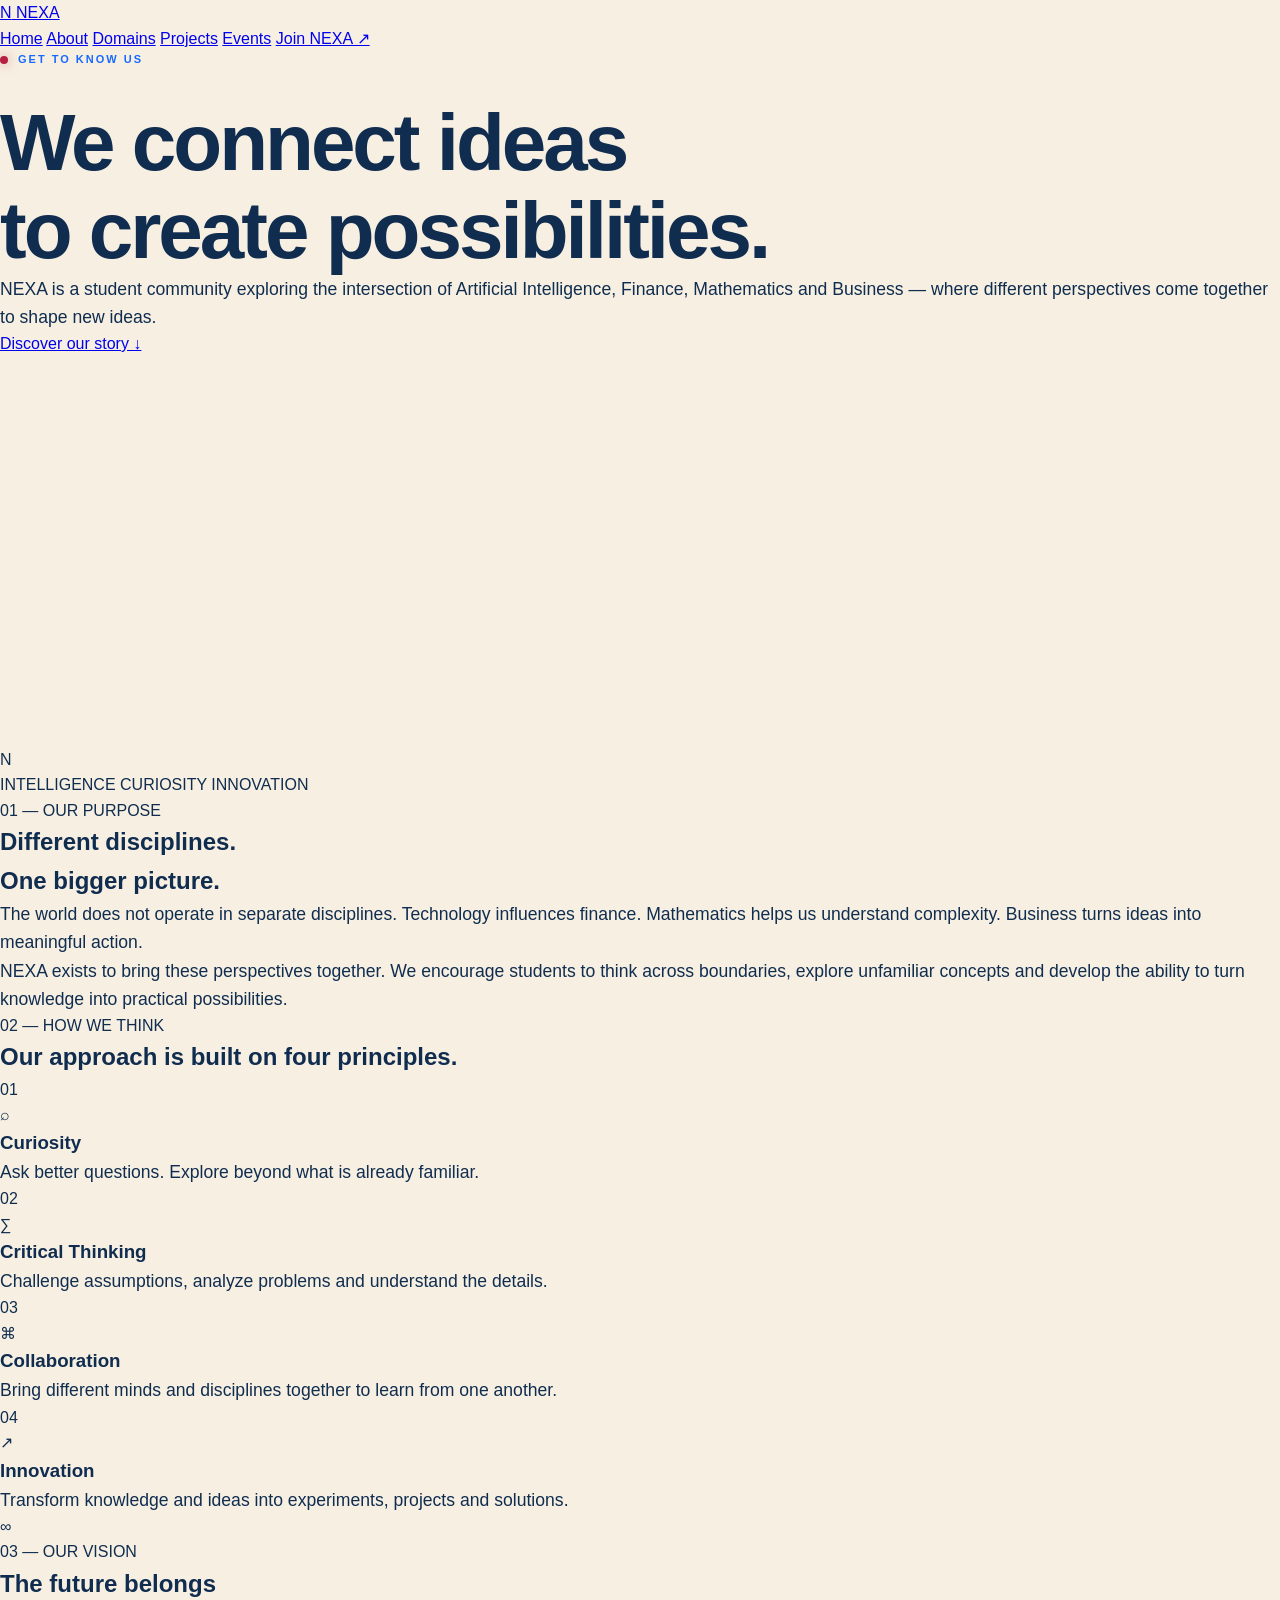
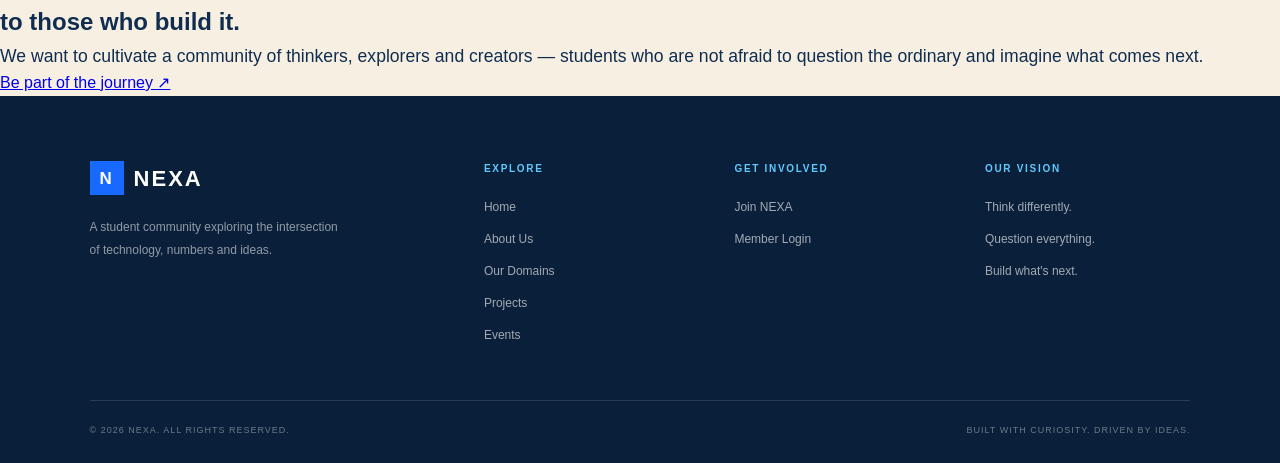
<file: NEXA-WEBSITE/pages/abou.html>
<!DOCTYPE html>
<html lang="en">

<head>
    <meta charset="UTF-8">
    <meta name="viewport" content="width=device-width, initial-scale=1.0">
    <title>About Us | NEXA</title>
    <link rel="stylesheet" href="../css/style.css">
</head>

<body>

    <!-- ABOUT PAGE HEADER -->
    <header class="subpage-header">
        <a href="../index.html" class="subpage-logo">
            <span class="logo-mark">N</span>
            <span>NEXA</span>
        </a>

        <nav class="subpage-nav">
            <a href="../index.html">Home</a>
            <a href="about.html" class="active">About</a>
            <a href="domains.html">Domains</a>
            <a href="projects.html">Projects</a>
            <a href="events.html">Events</a>
            <a href="join.html" class="subpage-join">Join NEXA ↗</a>
        </nav>
    </header>


    <main>

        <!-- ABOUT HERO -->
        <section class="about-page-hero">

            <div class="about-page-hero-content">
                <div class="eyebrow">
                    <span class="status-dot"></span>
                    GET TO KNOW US
                </div>

                <h1>
                    We connect ideas<br>
                    to create <span>possibilities.</span>
                </h1>

                <p>
                    NEXA is a student community exploring the intersection
                    of Artificial Intelligence, Finance, Mathematics and
                    Business — where different perspectives come together
                    to shape new ideas.
                </p>

                <a href="#our-purpose" class="about-scroll-link">
                    Discover our story ↓
                </a>
            </div>

            <div class="about-page-visual">
                <div class="about-visual-orbit orbit-one"></div>
                <div class="about-visual-orbit orbit-two"></div>
                <div class="about-visual-core">N</div>
                <span class="about-visual-label label-one">INTELLIGENCE</span>
                <span class="about-visual-label label-two">CURIOSITY</span>
                <span class="about-visual-label label-three">INNOVATION</span>
            </div>

        </section>


        <!-- OUR PURPOSE -->
        <section class="about-purpose-section" id="our-purpose">

            <div class="about-section-label">01 — OUR PURPOSE</div>

            <div class="about-purpose-content">
                <h2>
                    Different disciplines.<br>
                    <span>One bigger picture.</span>
                </h2>

                <div>
                    <p>
                        The world does not operate in separate disciplines.
                        Technology influences finance. Mathematics helps us
                        understand complexity. Business turns ideas into
                        meaningful action.
                    </p>

                    <p>
                        NEXA exists to bring these perspectives together.
                        We encourage students to think across boundaries,
                        explore unfamiliar concepts and develop the ability
                        to turn knowledge into practical possibilities.
                    </p>
                </div>
            </div>

        </section>


        <!-- OUR APPROACH -->
        <section class="about-approach-section">

            <div class="about-section-label">02 — HOW WE THINK</div>

            <h2>Our approach is built on <span>four principles.</span></h2>

            <div class="about-principles-grid">

                <article class="about-principle">
                    <span>01</span>
                    <div class="principle-symbol">⌕</div>
                    <h3>Curiosity</h3>
                    <p>
                        Ask better questions. Explore beyond what is
                        already familiar.
                    </p>
                </article>

                <article class="about-principle">
                    <span>02</span>
                    <div class="principle-symbol">∑</div>
                    <h3>Critical Thinking</h3>
                    <p>
                        Challenge assumptions, analyze problems and
                        understand the details.
                    </p>
                </article>

                <article class="about-principle">
                    <span>03</span>
                    <div class="principle-symbol">⌘</div>
                    <h3>Collaboration</h3>
                    <p>
                        Bring different minds and disciplines together
                        to learn from one another.
                    </p>
                </article>

                <article class="about-principle">
                    <span>04</span>
                    <div class="principle-symbol">↗</div>
                    <h3>Innovation</h3>
                    <p>
                        Transform knowledge and ideas into experiments,
                        projects and solutions.
                    </p>
                </article>

            </div>

        </section>


        <!-- OUR VISION -->
        <section class="about-vision-section">

            <div class="about-vision-symbol">∞</div>

            <div class="about-vision-content">
                <div class="about-section-label">03 — OUR VISION</div>

                <h2>
                    The future belongs<br>
                    to those who <span>build it.</span>
                </h2>

                <p>
                    We want to cultivate a community of thinkers,
                    explorers and creators — students who are not afraid
                    to question the ordinary and imagine what comes next.
                </p>

                <a href="join.html" class="about-vision-button">
                    Be part of the journey ↗
                </a>
            </div>

        </section>

    </main>


    <!-- ABOUT PAGE FOOTER -->
    <footer class="site-footer">

        <div class="footer-main">

            <div class="footer-brand">
                <a href="../index.html" class="footer-logo">
                    <span class="logo-mark">N</span>
                    <span>NEXA</span>
                </a>

                <p>
                    A student community exploring the intersection
                    of technology, numbers and ideas.
                </p>
            </div>

            <div class="footer-column">
                <h4>EXPLORE</h4>
                <a href="../index.html">Home</a>
                <a href="about.html">About Us</a>
                <a href="domains.html">Our Domains</a>
                <a href="projects.html">Projects</a>
                <a href="events.html">Events</a>
            </div>

            <div class="footer-column">
                <h4>GET INVOLVED</h4>
                <a href="join.html">Join NEXA</a>
                <a href="login.html">Member Login</a>
            </div>

            <div class="footer-column">
                <h4>OUR VISION</h4>
                <span>Think differently.</span>
                <span>Question everything.</span>
                <span>Build what's next.</span>
            </div>

        </div>

        <div class="footer-bottom">
            <span>© 2026 NEXA. ALL RIGHTS RESERVED.</span>
            <span>BUILT WITH CURIOSITY. DRIVEN BY IDEAS.</span>
        </div>

    </footer>

</body>
</html>
</file>
<file: NEXA-WEBSITE/css/style.css>
/* =================================
   NEXA — DESIGN FOUNDATION
   ================================= */

:root {
    --cream: #F7F0E2;
    --electric-blue: #1769FF;
    --midnight-navy: #102D50;
    --crimson-red: #B51F42;
    --ice-blue: #62C9FF;
    --white: #FFFFFF;
}

/* Reset */
* {
    margin: 0;
    padding: 0;
    box-sizing: border-box;
}

/* Main page */
body {
    background-color: var(--cream);
    color: var(--midnight-navy);
    font-family: Arial, Helvetica, sans-serif;
    min-height: 100vh;
    line-height: 1.6;
}

/* Main heading */
h1 {
    color: var(--midnight-navy);
    font-size: clamp(2.5rem, 7vw, 5rem);
    font-weight: 800;
    letter-spacing: -3px;
    line-height: 1.1;
}

/* Paragraphs */
p {
    font-size: 1.1rem;
    color: var(--midnight-navy);
}

/* Text selection */
::selection {
    background: var(--electric-blue);
    color: var(--white);
}

/* =================================
   NEXA — NAVIGATION
   ================================= */

.navbar {
    height: 90px;
    padding: 0 7%;
    display: flex;
    align-items: center;
    justify-content: space-between;
    border-bottom: 1px solid rgba(16, 45, 80, 0.12);
    background: var(--cream);
    position: relative;
    z-index: 10;
}

.brand {
    display: flex;
    align-items: center;
    gap: 10px;
    text-decoration: none;
    color: var(--midnight-navy);
}

.brand-symbol {
    width: 38px;
    height: 38px;
    display: grid;
    place-items: center;
    background: var(--electric-blue);
    color: white;
    font-size: 23px;
    font-weight: 800;
    border-radius: 11px;
}

.brand-name {
    font-size: 24px;
    font-weight: 800;
    letter-spacing: 2px;
}

.brand-dot {
    color: var(--crimson-red);
}

.nav-links {
    display: flex;
    align-items: center;
    gap: 30px;
}

.nav-links a {
    text-decoration: none;
    color: var(--midnight-navy);
    font-size: 13px;
    font-weight: 600;
    transition: color 0.3s ease;
}

.nav-links a:hover,
.nav-links a.active {
    color: var(--electric-blue);
}

.nav-actions {
    display: flex;
    align-items: center;
    gap: 20px;
}

.language-switch {
    border: none;
    background: transparent;
    color: var(--midnight-navy);
    font-weight: 700;
    cursor: pointer;
}

.language-switch span {
    color: #8290A0;
}

.join-button {
    padding: 12px 20px;
    background: var(--midnight-navy);
    color: white;
    text-decoration: none;
    font-size: 13px;
    font-weight: 700;
    border-radius: 4px;
    transition: background 0.3s ease;
}

.join-button:hover {
    background: var(--electric-blue);
}


/* =================================
   NEXA — HERO LAYOUT
   ================================= */

.hero {
    min-height: calc(100vh - 90px);
    padding: 65px 7%;
    display: grid;
    grid-template-columns: 1fr 1fr;
    align-items: center;
    gap: 45px;
    overflow: hidden;
}

.hero-content {
    padding: 25px 0;
}

.eyebrow {
    display: flex;
    align-items: center;
    gap: 10px;
    font-size: 11px;
    font-weight: 800;
    letter-spacing: 2px;
    color: var(--electric-blue);
    margin-bottom: 30px;
}

.status-dot {
    width: 8px;
    height: 8px;
    background: var(--crimson-red);
    border-radius: 50%;
    box-shadow: 0 0 12px rgba(181, 31, 66, 0.5);
}

.hero h1 {
    font-size: clamp(42px, 5.5vw, 76px);
    letter-spacing: -4px;
    line-height: 1.08;
    margin-bottom: 25px;
}

.highlight {
    color: var(--electric-blue);
}

.hero-description {
    max-width: 490px;
    color: #52647A;
    font-size: 16px;
    line-height: 1.9;
    margin-bottom: 35px;
}

.hero-buttons {
    display: flex;
    align-items: center;
    gap: 25px;
    flex-wrap: wrap;
}

.primary-button {
    padding: 16px 23px;
    background: var(--electric-blue);
    color: white;
    text-decoration: none;
    font-weight: 700;
    border-radius: 4px;
    transition: transform 0.3s ease, background 0.3s ease;
}

.primary-button:hover {
    transform: translateY(-4px);
    background: var(--midnight-navy);
}

.primary-button span {
    margin-left: 12px;
}

.secondary-button {
    color: var(--midnight-navy);
    text-decoration: none;
    font-size: 13px;
    font-weight: 700;
}

.secondary-button span {
    margin-left: 8px;
    color: var(--electric-blue);
}

.hero-bottom {
    display: flex;
    gap: 25px;
    margin-top: 85px;
    font-size: 9px;
    letter-spacing: 2px;
    font-weight: 800;
    color: #8290A0;
}


/* =================================
   NEXA — FUTURISTIC VISUAL
   ================================= */

.hero-visual {
    min-height: 540px;
    position: relative;
    display: grid;
    place-items: center;
    background: var(--midnight-navy);
    border-radius: 8px;
    overflow: hidden;
}

.visual-grid {
    position: absolute;
    inset: 0;
    background-image:
        linear-gradient(rgba(98, 201, 255, 0.10) 1px, transparent 1px),
        linear-gradient(90deg, rgba(98, 201, 255, 0.10) 1px, transparent 1px);
    background-size: 35px 35px;
    mask-image: linear-gradient(to bottom, transparent, black 20%, black 80%, transparent);
}

.core-glow {
    position: absolute;
    width: 240px;
    height: 240px;
    background: var(--electric-blue);
    filter: blur(95px);
    opacity: 0.65;
    border-radius: 50%;
}

.core {
    width: 125px;
    height: 125px;
    display: grid;
    place-items: center;
    background: linear-gradient(135deg, #62C9FF, #1769FF 65%, #102D50);
    color: white;
    font-size: 70px;
    font-weight: 800;
    border-radius: 35px;
    box-shadow: 0 0 65px rgba(23, 105, 255, 0.8);
    z-index: 2;
    animation: core-float 4s ease-in-out infinite;
}

.orbit {
    position: absolute;
    border: 1px solid rgba(98, 201, 255, 0.45);
    border-radius: 50%;
    width: 300px;
    height: 300px;
}

.orbit-one {
    transform: rotateX(65deg) rotate(-25deg);
}

.orbit-two {
    width: 390px;
    height: 390px;
    transform: rotateX(65deg) rotate(40deg);
}

.orbit-three {
    width: 440px;
    height: 440px;
    border-style: dashed;
    opacity: 0.45;
    animation: orbit-spin 35s linear infinite;
}

.floating-card {
    position: absolute;
    display: flex;
    align-items: center;
    gap: 9px;
    padding: 12px;
    background: rgba(255, 255, 255, 0.09);
    border: 1px solid rgba(255, 255, 255, 0.22);
    backdrop-filter: blur(12px);
    color: white;
    border-radius: 5px;
    z-index: 3;
    font-size: 9px;
    letter-spacing: 0.5px;
}

.card-number {
    color: var(--ice-blue);
    font-weight: 800;
}

.card-name {
    font-weight: 700;
}

.card-symbol {
    color: var(--ice-blue);
    font-size: 17px;
}

.card-ai {
    top: 25%;
    left: 5%;
}

.card-finance {
    top: 42%;
    right: 4%;
}

.card-math {
    bottom: 28%;
    left: 5%;
}

.card-business {
    bottom: 15%;
    right: 5%;
}

.visual-label {
    position: absolute;
    left: 25px;
    right: 25px;
    display: flex;
    justify-content: space-between;
    color: rgba(255, 255, 255, 0.65);
    font-size: 9px;
    letter-spacing: 1.5px;
    font-weight: 700;
}

.label-top {
    top: 25px;
}

.label-bottom {
    bottom: 25px;
}


/* =================================
   NEXA — ANIMATIONS
   ================================= */

@keyframes core-float {
    0%, 100% {
        transform: translateY(0);
    }

    50% {
        transform: translateY(-13px);
    }
}

@keyframes orbit-spin {
    from {
        transform: rotate(0deg);
    }

    to {
        transform: rotate(360deg);
    }
}


/* =================================
   NEXA — MOBILE RESPONSIVENESS
   ================================= */

@media (max-width: 1000px) {
    .navbar {
        padding: 0 4%;
    }

    .nav-links {
        gap: 15px;
    }

    .hero {
        padding: 45px 5%;
        gap: 25px;
    }

    .hero-visual {
        min-height: 450px;
    }

    .floating-card {
        padding: 8px;
        font-size: 8px;
    }
}

@media (max-width: 750px) {
    .navbar {
        height: auto;
        min-height: 75px;
        flex-wrap: wrap;
        gap: 15px;
        padding: 18px 5%;
    }

    .nav-links {
        order: 3;
        width: 100%;
        overflow-x: auto;
        padding: 10px 0;
    }

    .nav-actions {
        gap: 10px;
    }

    .hero {
        grid-template-columns: 1fr;
        padding: 45px 5%;
    }

    .hero h1 {
        letter-spacing: -2px;
    }

    .hero-visual {
        min-height: 430px;
    }

    .hero-bottom {
        margin-top: 45px;
    }
}

@media (max-width: 420px) {
    .hero-visual {
        min-height: 350px;
    }

    .floating-card {
        gap: 5px;
        padding: 7px;
        font-size: 7px;
    }

    .orbit-two {
        width: 300px;
        height: 300px;
    }

    .orbit-three {
        width: 340px;
        height: 340px;
    }
}

/* =================================
   NEXA — ABOUT SECTION
   ================================= */

.about-section {
    padding: 110px 7%;
    background: #FFFFFF;
    border-top: 1px solid rgba(16, 45, 80, 0.08);
}

.about-heading {
    margin-bottom: 55px;
}

.about-heading h2 {
    font-size: clamp(38px, 5vw, 62px);
    line-height: 1.12;
    letter-spacing: -3px;
    color: var(--midnight-navy);
    margin-top: 20px;
}

.about-content {
    display: grid;
    grid-template-columns: 1fr 1fr;
    gap: 65px;
    align-items: center;
}

.about-description {
    max-width: 540px;
}

.about-lead {
    font-size: 21px;
    font-weight: 700;
    line-height: 1.7;
    color: var(--midnight-navy);
    margin-bottom: 22px;
}

.about-text {
    font-size: 15px;
    line-height: 2;
    color: #68798D;
    margin-bottom: 30px;
}

.about-link {
    display: inline-flex;
    align-items: center;
    gap: 18px;
    padding-bottom: 8px;
    color: var(--electric-blue);
    border-bottom: 2px solid var(--electric-blue);
    text-decoration: none;
    font-size: 14px;
    font-weight: 800;
    transition: gap 0.3s ease;
}

.about-link:hover {
    gap: 28px;
}

.about-visual {
    min-height: 350px;
    padding: 28px;
    background: var(--midnight-navy);
    color: white;
    display: flex;
    flex-direction: column;
    justify-content: space-between;
    position: relative;
    overflow: hidden;
    border-radius: 5px;
}

.about-visual::before {
    content: "";
    position: absolute;
    width: 280px;
    height: 280px;
    border: 1px solid rgba(98, 201, 255, 0.35);
    border-radius: 50%;
    right: -80px;
    top: 40px;
    box-shadow:
        0 0 0 35px rgba(98, 201, 255, 0.04),
        0 0 0 70px rgba(98, 201, 255, 0.04);
}

.about-visual-top,
.about-visual-bottom {
    display: flex;
    justify-content: space-between;
    gap: 12px;
    position: relative;
    z-index: 1;
    font-size: 9px;
    letter-spacing: 1.5px;
    font-weight: 700;
    color: var(--ice-blue);
}

.about-statement {
    position: relative;
    z-index: 1;
    padding: 25px 0;
}

.statement-symbol {
    display: block;
    font-size: 65px;
    line-height: 1;
    color: var(--ice-blue);
    margin-bottom: 15px;
}

.about-statement h3 {
    font-size: clamp(27px, 3vw, 39px);
    line-height: 1.2;
    letter-spacing: -1px;
    margin-bottom: 15px;
}

.about-statement p {
    color: rgba(255, 255, 255, 0.7);
    font-size: 13px;
}


/* ABOUT — MOBILE */

@media (max-width: 750px) {
    .about-section {
        padding: 75px 5%;
    }

    .about-content {
        grid-template-columns: 1fr;
        gap: 40px;
    }

    .about-heading h2 {
        letter-spacing: -2px;
    }

    .about-visual {
        min-height: 320px;
    }
}

/* =================================
   NEXA — DOMAINS SECTION
   ================================= */

.domains-section {
    padding: 110px 7%;
    background: var(--cream);
}

.domains-header {
    display: flex;
    justify-content: space-between;
    align-items: end;
    gap: 35px;
    margin-bottom: 55px;
}

.domains-header h2 {
    font-size: clamp(38px, 5vw, 62px);
    line-height: 1.12;
    letter-spacing: -3px;
    margin-top: 20px;
}

.domains-intro {
    max-width: 330px;
    color: #68798D;
    font-size: 14px;
    line-height: 1.9;
    padding-bottom: 8px;
}

.domains-grid {
    display: grid;
    grid-template-columns: repeat(2, 1fr);
    gap: 22px;
}

.domain-card {
    min-width: 0;
    background: white;
    padding: 24px;
    border: 1px solid rgba(16, 45, 80, 0.10);
    border-radius: 5px;
    transition: transform 0.35s ease, box-shadow 0.35s ease;
}

.domain-card:hover {
    transform: translateY(-7px);
    box-shadow: 0 20px 45px rgba(16, 45, 80, 0.10);
}

.domain-card-top {
    display: flex;
    justify-content: space-between;
    align-items: center;
    font-size: 10px;
    font-weight: 800;
    letter-spacing: 1.5px;
    color: #8290A0;
}

.domain-icon {
    font-size: 24px;
    color: var(--electric-blue);
}

.domain-art {
    height: 210px;
    margin: 22px 0;
    position: relative;
    display: grid;
    place-items: center;
    overflow: hidden;
    border-radius: 4px;
}

/* AI VISUAL */

.ai-art {
    background: #102D50;
}

.ai-orbit {
    width: 145px;
    height: 145px;
    border: 1px solid rgba(98, 201, 255, 0.7);
    border-radius: 50%;
    position: absolute;
    transform: rotateX(65deg);
    box-shadow: 0 0 30px rgba(98, 201, 255, 0.2);
}

.ai-core {
    width: 75px;
    height: 75px;
    display: grid;
    place-items: center;
    border-radius: 20px;
    background: var(--electric-blue);
    color: white;
    font-size: 26px;
    font-weight: 800;
    box-shadow: 0 0 40px rgba(23, 105, 255, 0.8);
    z-index: 2;
}

.ai-node {
    position: absolute;
    width: 10px;
    height: 10px;
    background: var(--ice-blue);
    border-radius: 50%;
    box-shadow: 0 0 15px var(--ice-blue);
}

.node-one {
    top: 30%;
    left: 28%;
}

.node-two {
    bottom: 25%;
    right: 28%;
}

.node-three {
    top: 25%;
    right: 30%;
}

/* FINANCE VISUAL */

.finance-art {
    background: #F0E9DA;
}

.finance-bars {
    height: 110px;
    display: flex;
    align-items: end;
    gap: 12px;
    z-index: 2;
}

.finance-bars span {
    width: 18px;
    background: var(--electric-blue);
    border-radius: 3px 3px 0 0;
}

.finance-bars span:nth-child(1) { height: 30%; }
.finance-bars span:nth-child(2) { height: 48%; }
.finance-bars span:nth-child(3) { height: 40%; }
.finance-bars span:nth-child(4) { height: 65%; }
.finance-bars span:nth-child(5) { height: 80%; }
.finance-bars span:nth-child(6) { height: 100%; }

.finance-line {
    position: absolute;
    width: 230px;
    height: 100px;
    border-top: 3px solid var(--crimson-red);
    transform: rotate(-18deg);
    top: 65px;
    left: 60px;
    border-radius: 50%;
}

.finance-symbol {
    position: absolute;
    right: 25px;
    top: 20px;
    color: var(--crimson-red);
    font-size: 35px;
    font-weight: 800;
}

/* MATHEMATICS VISUAL */

.math-art {
    background: #E8F0FF;
}

.math-equation {
    position: absolute;
    color: var(--midnight-navy);
    font-weight: 700;
}

.equation-one {
    top: 25px;
    left: 30px;
    font-size: 20px;
}

.equation-two {
    right: 35px;
    top: 65px;
    font-size: 25px;
    color: var(--electric-blue);
}

.equation-three {
    left: 55px;
    bottom: 25px;
    font-size: 19px;
    color: var(--crimson-red);
}

.math-circle {
    width: 120px;
    height: 120px;
    border: 2px solid var(--electric-blue);
    border-radius: 50%;
    box-shadow: 0 0 0 15px rgba(23, 105, 255, 0.08),
                0 0 0 30px rgba(23, 105, 255, 0.05);
}

/* BUSINESS VISUAL */

.business-art {
    background: #B51F42;
}

.business-ring {
    position: absolute;
    width: 150px;
    height: 150px;
    border: 1px solid rgba(255, 255, 255, 0.6);
    border-radius: 50%;
}

.ring-two {
    width: 210px;
    height: 210px;
    border-style: dashed;
}

.business-center {
    width: 70px;
    height: 70px;
    display: grid;
    place-items: center;
    border-radius: 20px;
    background: white;
    color: var(--crimson-red);
    font-size: 35px;
    font-weight: 800;
    z-index: 2;
}

/* DOMAIN TEXT */

.domain-card-bottom h3 {
    font-size: 23px;
    letter-spacing: -0.7px;
    color: var(--midnight-navy);
    margin-bottom: 10px;
}

.domain-card-bottom p {
    color: #68798D;
    font-size: 13px;
    line-height: 1.9;
    margin-bottom: 22px;
    max-width: 430px;
}

.domain-card-bottom a {
    display: inline-flex;
    gap: 12px;
    color: var(--electric-blue);
    font-size: 12px;
    font-weight: 800;
    text-decoration: none;
}

.domain-card-bottom a span {
    transition: transform 0.3s ease;
}

.domain-card-bottom a:hover span {
    transform: translate(4px, -4px);
}

/* DOMAINS — MOBILE */

@media (max-width: 750px) {
    .domains-section {
        padding: 75px 5%;
    }

    .domains-header {
        flex-direction: column;
        align-items: start;
    }

    .domains-grid {
        grid-template-columns: 1fr;
    }

    .domains-header h2 {
        letter-spacing: -2px;
    }
}

/* =================================
   NEXA — PROJECTS SECTION
   ================================= */

.projects-section {
    padding: 110px 7%;
    background: white;
}

.projects-heading {
    display: flex;
    justify-content: space-between;
    align-items: end;
    gap: 40px;
    margin-bottom: 55px;
}

.projects-heading h2 {
    font-size: clamp(38px, 5vw, 62px);
    line-height: 1.12;
    letter-spacing: -3px;
    margin-top: 20px;
}

.projects-heading > p {
    max-width: 340px;
    color: #68798D;
    font-size: 14px;
    line-height: 1.9;
    padding-bottom: 8px;
}

.projects-grid {
    display: grid;
    grid-template-columns: repeat(3, minmax(0, 1fr));
    gap: 22px;
}

.project-card {
    border: 1px solid rgba(16, 45, 80, 0.10);
    background: white;
    overflow: hidden;
    transition: transform 0.3s ease, box-shadow 0.3s ease;
}

.project-card:hover {
    transform: translateY(-7px);
    box-shadow: 0 20px 45px rgba(16, 45, 80, 0.10);
}

.project-image {
    height: 230px;
    position: relative;
    display: grid;
    place-items: center;
    overflow: hidden;
}

.research-image {
    background: #102D50;
}

.innovation-image {
    background: #1769FF;
}

.collaboration-image {
    background: #F0E9DA;
}

.project-index {
    position: absolute;
    top: 18px;
    left: 18px;
    font-size: 11px;
    font-weight: 800;
    color: rgba(255, 255, 255, 0.7);
}

.collaboration-image .project-index {
    color: var(--midnight-navy);
}

.project-category {
    position: absolute;
    bottom: 18px;
    right: 18px;
    font-size: 9px;
    font-weight: 800;
    letter-spacing: 1.5px;
    color: white;
}

.collaboration-image .project-category {
    color: var(--midnight-navy);
}

/* Research graphic */

.research-graphic {
    display: flex;
    align-items: center;
    gap: 22px;
    color: var(--ice-blue);
    font-size: 48px;
    font-weight: 700;
}

.research-graphic span:nth-child(2) {
    color: white;
    transform: translateY(-25px);
}

.research-graphic span:nth-child(3) {
    color: var(--crimson-red);
    transform: translateY(20px);
}

/* Innovation graphic */

.innovation-graphic {
    position: relative;
    width: 160px;
    height: 160px;
    display: grid;
    place-items: center;
}

.innovation-core {
    width: 85px;
    height: 85px;
    display: grid;
    place-items: center;
    background: white;
    color: var(--electric-blue);
    border-radius: 24px;
    font-size: 40px;
    font-weight: 800;
    z-index: 2;
    box-shadow: 0 0 40px rgba(255, 255, 255, 0.4);
}

.innovation-orbit {
    position: absolute;
    width: 150px;
    height: 150px;
    border: 1px solid rgba(255, 255, 255, 0.7);
    border-radius: 50%;
}

/* Collaboration graphic */

.collaboration-graphic {
    display: flex;
    align-items: center;
    gap: 9px;
    font-size: 28px;
    font-weight: 800;
    color: var(--midnight-navy);
}

.collaboration-graphic span:nth-child(even) {
    color: var(--crimson-red);
    font-size: 19px;
}

.collaboration-graphic span:nth-child(3) {
    color: var(--electric-blue);
}

/* Project descriptions */

.project-info {
    padding: 25px;
}

.project-type {
    font-size: 9px;
    font-weight: 800;
    letter-spacing: 1.5px;
    color: var(--electric-blue);
}

.project-info h3 {
    font-size: 21px;
    color: var(--midnight-navy);
    margin: 14px 0 10px;
    letter-spacing: -0.5px;
}

.project-info p {
    color: #68798D;
    font-size: 13px;
    line-height: 1.9;
}

/* Bottom line */

.projects-footer {
    margin-top: 45px;
    padding-top: 22px;
    border-top: 1px solid rgba(16, 45, 80, 0.12);
    display: flex;
    justify-content: space-between;
    align-items: center;
    gap: 20px;
}

.projects-footer > span {
    color: #8290A0;
    font-size: 9px;
    letter-spacing: 1.5px;
    font-weight: 800;
}

.projects-footer a {
    color: var(--electric-blue);
    font-size: 13px;
    font-weight: 800;
    text-decoration: none;
}

/* Mobile */

@media (max-width: 900px) {
    .projects-grid {
        grid-template-columns: repeat(2, minmax(0, 1fr));
    }
}

@media (max-width: 750px) {
    .projects-section {
        padding: 75px 5%;
    }

    .projects-heading {
        flex-direction: column;
        align-items: start;
    }

    .projects-grid {
        grid-template-columns: 1fr;
    }

    .projects-footer {
        flex-direction: column;
        align-items: start;
    }
}

/* =================================
   NEXA — EVENTS SECTION
   ================================= */

.events-section {
    padding: 110px 7%;
    background: var(--cream);
}

.events-topline {
    display: flex;
    justify-content: space-between;
    align-items: end;
    gap: 40px;
    margin-bottom: 55px;
}

.events-topline h2 {
    font-size: clamp(38px, 5vw, 62px);
    line-height: 1.12;
    letter-spacing: -3px;
    margin-top: 20px;
}

.events-topline > p {
    max-width: 340px;
    color: #68798D;
    font-size: 14px;
    line-height: 1.9;
    padding-bottom: 8px;
}

.events-layout {
    display: grid;
    grid-template-columns: 1fr 1fr;
    gap: 25px;
}

/* Featured event */

.event-feature {
    background: white;
    border: 1px solid rgba(16, 45, 80, 0.08);
}

.event-feature-visual {
    min-height: 300px;
    position: relative;
    display: grid;
    place-items: center;
    overflow: hidden;
    background:
        radial-gradient(circle at center, rgba(98, 201, 255, 0.25), transparent 42%),
        var(--midnight-navy);
}

.event-number,
.event-visual-caption {
    position: absolute;
    left: 24px;
    color: rgba(255, 255, 255, 0.75);
    font-size: 9px;
    font-weight: 800;
    letter-spacing: 1.6px;
}

.event-number {
    top: 22px;
}

.event-visual-caption {
    bottom: 22px;
}

.event-feature-symbol {
    color: var(--ice-blue);
    font-size: 110px;
    font-weight: 300;
    text-shadow: 0 0 45px rgba(98, 201, 255, 0.4);
}

.event-feature-info {
    padding: 30px;
}

.event-label {
    color: var(--electric-blue);
    font-size: 9px;
    font-weight: 800;
    letter-spacing: 1.4px;
}

.event-feature-info h3 {
    margin: 13px 0 10px;
    color: var(--midnight-navy);
    font-size: 25px;
    letter-spacing: -0.8px;
}

.event-feature-info p {
    color: #68798D;
    font-size: 13px;
    line-height: 1.9;
    max-width: 430px;
}

/* Smaller event rows */

.events-side {
    display: flex;
    flex-direction: column;
    background: white;
    border: 1px solid rgba(16, 45, 80, 0.08);
}

.event-row {
    flex: 1;
    display: grid;
    grid-template-columns: 55px 1fr 20px;
    align-items: center;
    gap: 18px;
    padding: 25px;
    border-bottom: 1px solid rgba(16, 45, 80, 0.09);
    transition: background 0.25s ease;
}

.event-row:last-child {
    border-bottom: none;
}

.event-row:hover {
    background: #F8FAFD;
}

.event-row-icon {
    width: 48px;
    height: 48px;
    display: grid;
    place-items: center;
    border-radius: 50%;
    background: #EAF2FF;
    color: var(--electric-blue);
    font-size: 25px;
}

.event-row h3 {
    color: var(--midnight-navy);
    font-size: 17px;
    margin: 8px 0 6px;
}

.event-row p {
    color: #68798D;
    font-size: 12px;
    line-height: 1.7;
}

.event-arrow {
    color: var(--electric-blue);
    font-size: 20px;
}

/* Events footer */

.events-bottom {
    margin-top: 40px;
    padding-top: 22px;
    border-top: 1px solid rgba(16, 45, 80, 0.15);
    display: flex;
    justify-content: space-between;
    align-items: center;
    gap: 20px;
}

.events-bottom > span {
    color: #8290A0;
    font-size: 9px;
    font-weight: 800;
    letter-spacing: 1.5px;
}

.events-bottom a {
    color: var(--electric-blue);
    font-size: 13px;
    font-weight: 800;
    text-decoration: none;
}

/* Responsive */

@media (max-width: 850px) {
    .events-layout {
        grid-template-columns: 1fr;
    }

    .event-feature-visual {
        min-height: 240px;
    }
}

@media (max-width: 750px) {
    .events-section {
        padding: 75px 5%;
    }

    .events-topline {
        flex-direction: column;
        align-items: start;
    }

    .event-row {
        grid-template-columns: 45px 1fr 15px;
        gap: 12px;
        padding: 20px 15px;
    }

    .event-row-icon {
        width: 42px;
        height: 42px;
    }

    .events-bottom {
        flex-direction: column;
        align-items: start;
    }
}

/* =================================
   NEXA — JOIN SECTION
   ================================= */

.join-section {
    min-height: 490px;
    padding: 90px 7%;
    position: relative;
    overflow: hidden;
    display: flex;
    align-items: center;
    justify-content: space-between;
    background: var(--midnight-navy);
}

.join-content {
    position: relative;
    z-index: 2;
    max-width: 620px;
}

.join-eyebrow {
    color: var(--ice-blue);
}

.join-section h2 {
    color: white;
    font-size: clamp(42px, 6vw, 72px);
    line-height: 1.08;
    letter-spacing: -3px;
    margin: 25px 0 20px;
}

.join-section h2 span {
    color: var(--ice-blue);
}

.join-content > p {
    color: rgba(255, 255, 255, 0.7);
    max-width: 450px;
    font-size: 14px;
    line-height: 1.9;
    margin-bottom: 30px;
}

.join-button {
    display: inline-flex;
    align-items: center;
    gap: 25px;
    padding: 16px 23px;
    background: var(--electric-blue);
    color: white;
    text-decoration: none;
    font-size: 13px;
    font-weight: 800;
    transition: background 0.25s ease, transform 0.25s ease;
}

.join-button:hover {
    background: #3D83FF;
    transform: translateY(-3px);
}

.join-button span {
    font-size: 18px;
}

.join-note {
    margin-top: 35px;
    color: rgba(255, 255, 255, 0.45);
    font-size: 9px;
    letter-spacing: 2px;
    font-weight: 800;
}

/* Decorative infinity */

.join-symbol {
    position: absolute;
    right: 10%;
    top: 50%;
    transform: translateY(-50%);
    width: 300px;
    height: 300px;
    display: grid;
    place-items: center;
    opacity: 0.85;
}

.join-symbol > span {
    font-size: 210px;
    line-height: 1;
    color: var(--ice-blue);
    text-shadow: 0 0 65px rgba(98, 201, 255, 0.3);
}

.join-symbol-ring {
    position: absolute;
    inset: 0;
    border: 1px solid rgba(98, 201, 255, 0.35);
    border-radius: 50%;
    animation: orbit-spin 25s linear infinite;
}

.join-symbol-ring::before,
.join-symbol-ring::after {
    content: "";
    position: absolute;
    width: 9px;
    height: 9px;
    border-radius: 50%;
    background: var(--ice-blue);
}

.join-symbol-ring::before {
    top: 30px;
    left: 45px;
}

.join-symbol-ring::after {
    bottom: 35px;
    right: 35px;
}

.join-decoration {
    position: absolute;
    border-radius: 50%;
    pointer-events: none;
}

.join-decoration-one {
    width: 350px;
    height: 350px;
    background: rgba(23, 105, 255, 0.12);
    filter: blur(70px);
    right: 12%;
    top: 10%;
}

.join-decoration-two {
    width: 200px;
    height: 200px;
    background: rgba(181, 31, 66, 0.12);
    filter: blur(70px);
    right: 35%;
    bottom: -15%;
}

/* =================================
   NEXA — FOOTER
   ================================= */

.site-footer {
    background: #0A203A;
    color: white;
    padding: 65px 7% 25px;
}

.footer-main {
    display: grid;
    grid-template-columns: 1.7fr 1fr 1fr 1fr;
    gap: 45px;
    padding-bottom: 55px;
}

.footer-logo {
    display: inline-flex;
    align-items: center;
    gap: 10px;
    color: white;
    text-decoration: none;
    font-size: 22px;
    font-weight: 900;
    letter-spacing: 2px;
}

.footer-logo .logo-mark {
    width: 34px;
    height: 34px;
    display: grid;
    place-items: center;
    background: var(--electric-blue);
    color: white;
    font-size: 17px;
}

.footer-brand p {
    color: rgba(255, 255, 255, 0.55);
    font-size: 12px;
    line-height: 1.9;
    max-width: 260px;
    margin-top: 20px;
}

.footer-column {
    display: flex;
    flex-direction: column;
    align-items: flex-start;
    gap: 13px;
}

.footer-column h4 {
    font-size: 10px;
    letter-spacing: 1.7px;
    color: var(--ice-blue);
    margin-bottom: 8px;
}

.footer-column a,
.footer-column span {
    color: rgba(255, 255, 255, 0.62);
    font-size: 12px;
    text-decoration: none;
    transition: color 0.2s ease;
}

.footer-column a:hover {
    color: white;
}

.footer-bottom {
    border-top: 1px solid rgba(255, 255, 255, 0.12);
    padding-top: 22px;
    display: flex;
    justify-content: space-between;
    gap: 20px;
    color: rgba(255, 255, 255, 0.4);
    font-size: 9px;
    letter-spacing: 1px;
}

/* Responsive */

@media (max-width: 900px) {
    .join-symbol {
        right: 2%;
        opacity: 0.25;
    }

    .footer-main {
        grid-template-columns: repeat(2, 1fr);
    }
}

@media (max-width: 600px) {
    .join-section {
        padding: 75px 5%;
        min-height: 470px;
    }

    .join-symbol {
        right: -90px;
        width: 230px;
        height: 230px;
    }

    .join-symbol > span {
        font-size: 160px;
    }

    .footer-main {
        grid-template-columns: 1fr 1fr;
        gap: 35px 20px;
    }

    .footer-bottom {
        flex-direction: column;
        line-height: 1.8;
    }
}

/* =====================================
   NEXA — CINEMATIC 3D INTRO
   ===================================== */

#nexa-intro {
    position: fixed;
    inset: 0;
    z-index: 9999;
    width: 100%;
    height: 100vh;
    height: 100dvh;
    overflow: hidden;
    background:
        radial-gradient(
            ellipse at center,
            #193C60 0%,
            #102D50 48%,
            #07182B 100%
        );
    opacity: 1;
    visibility: visible;
    transition:
        opacity 1s ease,
        visibility 1s ease;
}

#nexa-intro.intro-hidden {
    opacity: 0;
    visibility: hidden;
    pointer-events: none;
}

#intro-canvas {
    position: absolute;
    inset: 0;
    width: 100%;
    height: 100%;
    display: block;
}

/* Intro identity */

.intro-overlay {
    position: absolute;
    inset: 0;
    z-index: 2;
    display: flex;
    flex-direction: column;
    align-items: center;
    justify-content: center;
    pointer-events: none;
    padding-top: 220px;
    animation: intro-brand-appear 1.8s ease both;
}

.intro-brand {
    color: white;
    font-size: clamp(32px, 5vw, 52px);
    font-weight: 900;
    letter-spacing: 12px;
    text-indent: 12px;
    text-shadow:
        0 0 25px rgba(98, 201, 255, 0.35);
}

.intro-overlay p {
    margin-top: 14px;
    color: #A9DDF7;
    font-size: 9px;
    font-weight: 700;
    letter-spacing: 4px;
    text-align: center;
}

/* Skip control */

#skip-intro {
    position: absolute;
    z-index: 5;
    bottom: 42px;
    right: 7%;
    padding: 13px 19px;
    border: 1px solid rgba(255, 255, 255, 0.35);
    background: rgba(255, 255, 255, 0.05);
    color: white;
    font-family: inherit;
    font-size: 10px;
    font-weight: 800;
    letter-spacing: 1.5px;
    cursor: pointer;
    backdrop-filter: blur(10px);
    transition:
        background 0.25s ease,
        border-color 0.25s ease;
}

#skip-intro:hover {
    background: rgba(98, 201, 255, 0.15);
    border-color: #62C9FF;
}

/* Intro appearance */

@keyframes intro-brand-appear {
    from {
        opacity: 0;
        transform: translateY(18px);
    }

    to {
        opacity: 1;
        transform: translateY(0);
    }
}

/* Mobile adjustments */

@media (max-width: 600px) {

    .intro-overlay {
        padding-top: 180px;
    }

    .intro-brand {
        letter-spacing: 8px;
        text-indent: 8px;
    }

    .intro-overlay p {
        font-size: 8px;
        letter-spacing: 2px;
    }

    #skip-intro {
        right: 5%;
        bottom: 25px;
    }
}
</file>
